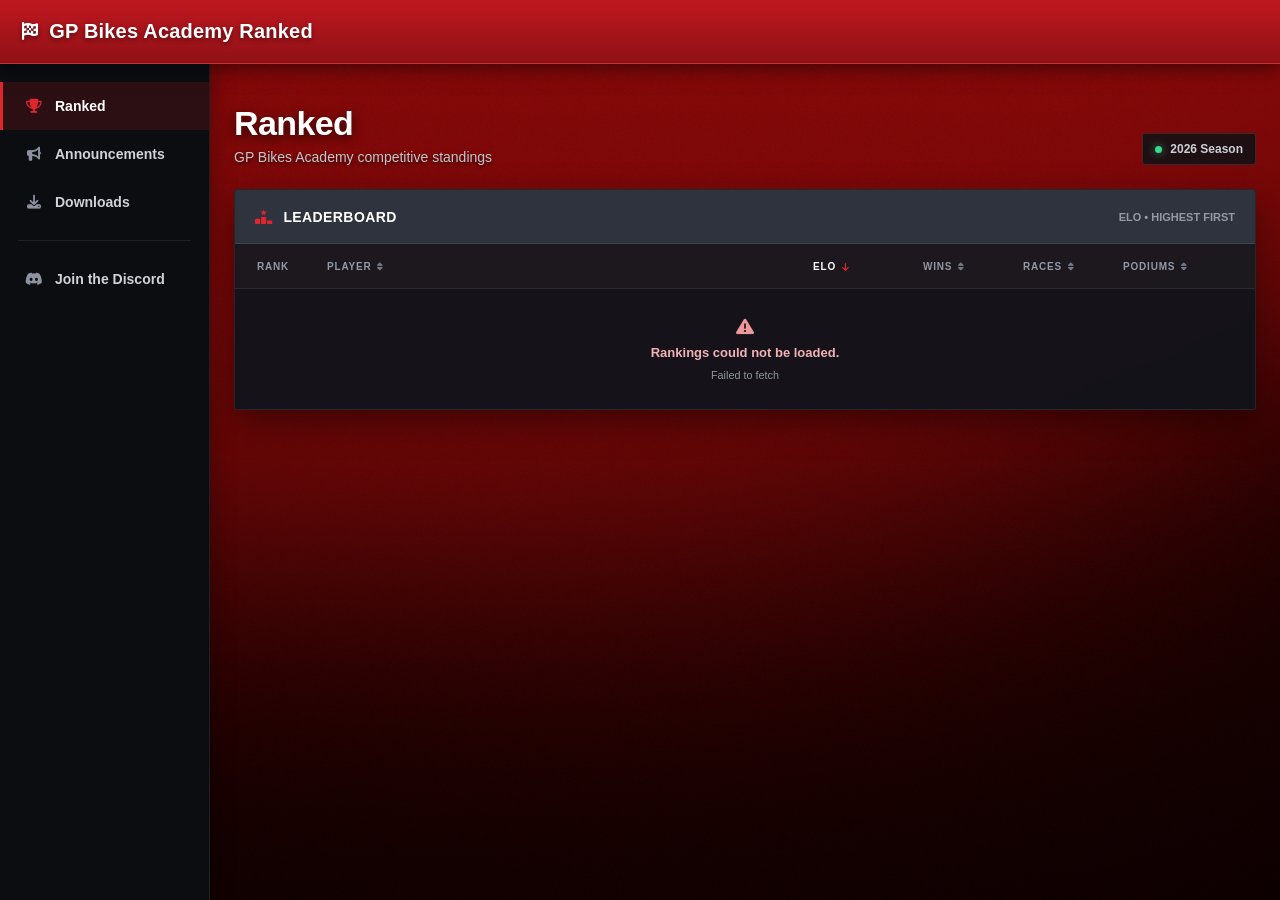
<file: index.html>
<!DOCTYPE html>
<html lang="en">
<head>
  <meta charset="UTF-8">
  <meta name="viewport" content="width=device-width, initial-scale=1.0">
  <title>GP Bikes Academy Ranked</title>

  <link rel="stylesheet" href="https://cdnjs.cloudflare.com/ajax/libs/font-awesome/6.5.1/css/all.min.css">
  <link rel="stylesheet" href="./style.css">

  <style>
    .player {
      grid-template-columns: 70px minmax(180px, 1fr) 110px 100px 100px 110px;
    }

    .sort-button {
      border: 0;
      padding: 0;
      background: none;
      color: inherit;
      font: inherit;
      text-transform: inherit;
      letter-spacing: inherit;
      cursor: pointer;
      display: flex;
      align-items: center;
      gap: 6px;
    }

    .sort-button:hover,
    .sort-button.active {
      color: white;
    }

    .sort-button i {
      font-size: 9px;
      color: #737b87;
    }

    .sort-button.active i {
      color: #df252d;
    }

    .races {
      color: #d1d5db;
      font-weight: bold;
    }

    .podiums {
      color: #f5c84c;
      font-weight: bold;
    }

    @media (max-width: 700px) {
      .leaderboard {
        overflow-x: auto;
      }

      .player {
        width: 650px;
        grid-template-columns: 45px 180px 90px 80px 80px 90px;
      }
    }
  </style>
</head>

<body>

<header class="topbar">
  <div class="brand">
    <i class="fa-solid fa-flag-checkered"></i>
    <span>GP Bikes Academy Ranked</span>
  </div>
</header>

<nav class="sidebar">
  <a href="./index.html" class="active">
    <i class="fa-solid fa-trophy"></i>
    <span>Ranked</span>
  </a>

  <a href="./announcements.html">
    <i class="fa-solid fa-bullhorn"></i>
    <span>Announcements</span>
  </a>

  <a href="./downloads.html">
    <i class="fa-solid fa-download"></i>
    <span>Downloads</span>
  </a>

  <div class="sidebar-divider"></div>

  <a href="https://discord.gg/NGwKCQ96m8" target="_blank" rel="noopener noreferrer">
    <i class="fa-brands fa-discord"></i>
    <span>Join the Discord</span>
  </a>
</nav>

<main class="page">
  <div class="page-content">

    <div class="page-title">
      <div>
        <h1>Ranked</h1>
        <p>GP Bikes Academy competitive standings</p>
      </div>

      <div class="season-badge">
        <span class="live-dot"></span>
        2026 Season
      </div>
    </div>

    <section class="panel">

      <div class="panel-title">
        <div>
          <i class="fa-solid fa-ranking-star"></i>
          Leaderboard
        </div>

        <span id="sort-description">Elo • Highest first</span>
      </div>

      <div class="leaderboard">

        <div class="player leaderboard-header">
          <div>Rank</div>

          <div>
            <button class="sort-button" data-sort="name">
              Player <i class="fa-solid fa-sort"></i>
            </button>
          </div>

          <div>
            <button class="sort-button active" data-sort="elo">
              Elo <i class="fa-solid fa-arrow-down"></i>
            </button>
          </div>

          <div>
            <button class="sort-button" data-sort="wins">
              Wins <i class="fa-solid fa-sort"></i>
            </button>
          </div>

          <div>
            <button class="sort-button" data-sort="races">
              Races <i class="fa-solid fa-sort"></i>
            </button>
          </div>

          <div>
            <button class="sort-button" data-sort="podiums">
              Podiums <i class="fa-solid fa-sort"></i>
            </button>
          </div>
        </div>

        <div id="players">
          <div class="status-message">
            <i class="fa-solid fa-spinner fa-spin"></i>
            Loading rankings...
          </div>
        </div>

      </div>
    </section>

  </div>
</main>

<script>
const ELO_URL = "https://raw.githubusercontent.com/brannygpbikes-web/brannygpbikes.github.io/refs/heads/main/elo_db.json";

let playerData = [];
let sortBy = "elo";
let sortDirection = "desc";

async function loadPlayers() {
  const container = document.getElementById("players");

  try {
    const response = await fetch(ELO_URL + "?v=" + Date.now(), {
      cache: "no-store"
    });

    if (!response.ok) {
      throw new Error("HTTP " + response.status);
    }

    const json = await response.json();

    playerData = Object.entries(json).map(([name, stats]) => ({
      name,
      elo: Number(stats.elo) || 0,
      wins: Number(stats.wins) || 0,
      races: Number(stats.races) || 0,
      podiums: Number(stats.podiums) || 0
    }));

    sortAndRender();

  } catch (error) {
    console.error(error);

    container.innerHTML = `
      <div class="status-message error-message">
        <i class="fa-solid fa-triangle-exclamation"></i>
        <strong>Rankings could not be loaded.</strong>
        <small>${escapeHTML(error.message)}</small>
      </div>
    `;
  }
}

function sortAndRender() {
  playerData.sort((a, b) => {

    if (sortBy === "name") {
      const result = a.name.localeCompare(b.name, undefined, {
        sensitivity: "base"
      });

      return sortDirection === "asc" ? result : -result;
    }

    const aValue = a[sortBy];
    const bValue = b[sortBy];

    if (aValue === bValue) {
      if (sortBy !== "elo" && a.elo !== b.elo) {
        return b.elo - a.elo;
      }

      return a.name.localeCompare(b.name);
    }

    return sortDirection === "desc"
      ? bValue - aValue
      : aValue - bValue;
  });

  renderPlayers();
  updateSortDisplay();
}

function renderPlayers() {
  const container = document.getElementById("players");
  container.innerHTML = "";

  if (playerData.length === 0) {
    container.innerHTML = `
      <div class="status-message">
        No ranked players yet.
      </div>
    `;
    return;
  }

  playerData.forEach((player, index) => {
    const row = document.createElement("div");
    row.className = "player";

    let rankClass = "";

    if (index === 0) rankClass = "rank-gold";
    if (index === 1) rankClass = "rank-silver";
    if (index === 2) rankClass = "rank-bronze";

    row.innerHTML = `
      <div class="rank ${rankClass}">${index + 1}</div>
      <div class="player-name">${escapeHTML(player.name)}</div>
      <div class="elo">${player.elo}</div>
      <div class="wins">${player.wins}</div>
      <div class="races">${player.races}</div>
      <div class="podiums">${player.podiums}</div>
    `;

    container.appendChild(row);
  });
}

document.querySelectorAll(".sort-button").forEach(button => {
  button.addEventListener("click", () => {
    const selected = button.dataset.sort;

    if (selected === sortBy) {
      sortDirection = sortDirection === "desc" ? "asc" : "desc";
    } else {
      sortBy = selected;
      sortDirection = selected === "name" ? "asc" : "desc";
    }

    sortAndRender();
  });
});

function updateSortDisplay() {
  const labels = {
    name: "Player",
    elo: "Elo",
    wins: "Wins",
    races: "Races",
    podiums: "Podiums"
  };

  document.querySelectorAll(".sort-button").forEach(button => {
    const icon = button.querySelector("i");

    button.classList.remove("active");
    icon.className = "fa-solid fa-sort";

    if (button.dataset.sort === sortBy) {
      button.classList.add("active");

      icon.className = sortDirection === "desc"
        ? "fa-solid fa-arrow-down"
        : "fa-solid fa-arrow-up";
    }
  });

  let directionText;

  if (sortBy === "name") {
    directionText = sortDirection === "asc" ? "A–Z" : "Z–A";
  } else {
    directionText = sortDirection === "desc"
      ? "Highest first"
      : "Lowest first";
  }

  document.getElementById("sort-description").textContent =
    labels[sortBy] + " • " + directionText;
}

function escapeHTML(value) {
  const div = document.createElement("div");
  div.textContent = String(value ?? "");
  return div.innerHTML;
}

loadPlayers();
</script>

</body>
</html>
</file>
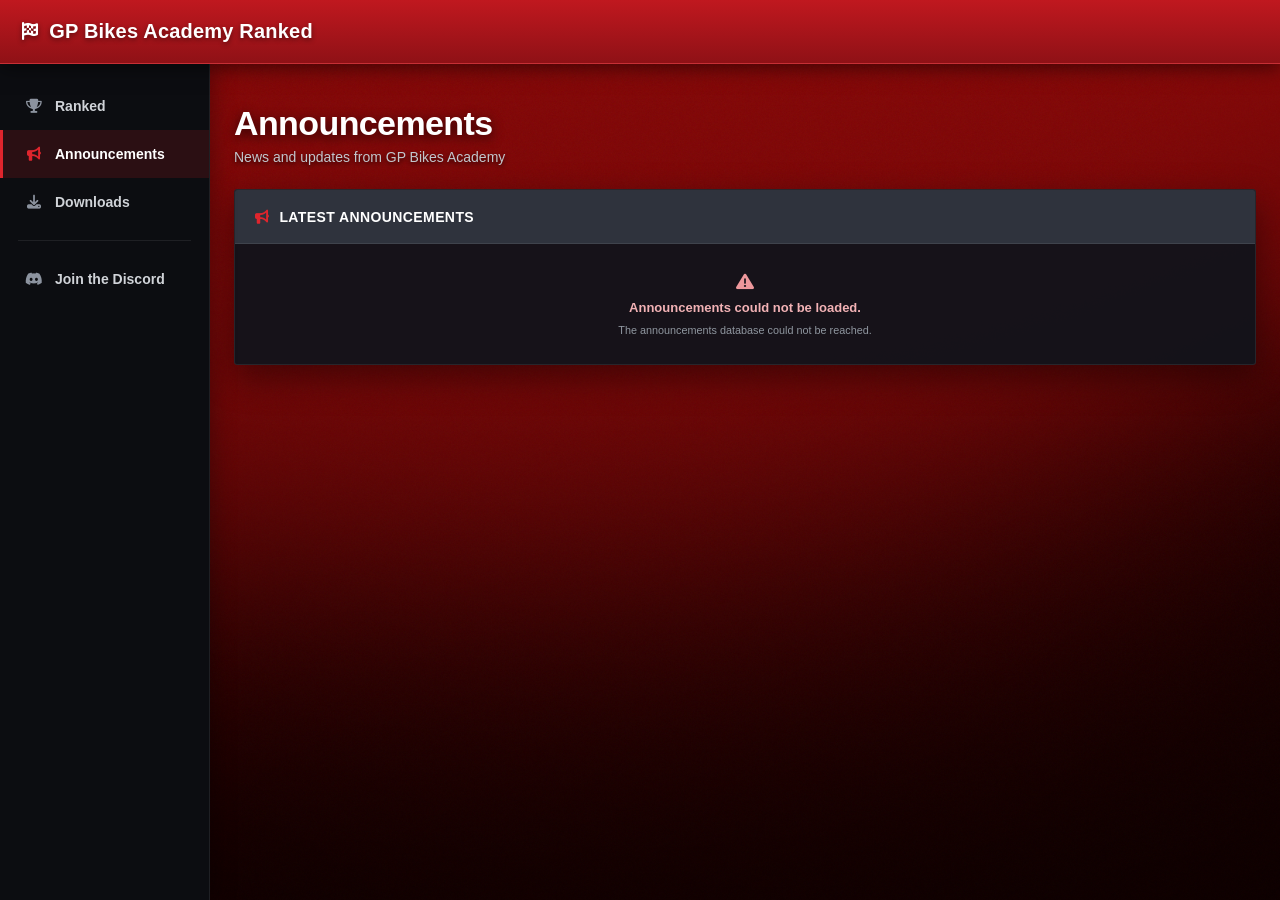
<file: announcements.html>
<!DOCTYPE html>
<html lang="en">

<head>

    <meta charset="UTF-8">

    <meta name="viewport"
          content="width=device-width, initial-scale=1.0">

    <title>Announcements | GP Bikes Academy Ranked</title>

    <link rel="stylesheet"
          href="https://cdnjs.cloudflare.com/ajax/libs/font-awesome/6.5.1/css/all.min.css">

    <link rel="stylesheet" href="./style.css">


    <style>

        .announcements-list {
            display: flex;
            flex-direction: column;
        }


        .announcement {
            padding: 22px;

            border-bottom:
                1px solid rgba(255, 255, 255, 0.08);

            transition:
                background 0.15s ease;
        }


        .announcement:last-child {
            border-bottom: none;
        }


        .announcement:hover {
            background:
                rgba(255, 255, 255, 0.035);
        }


        .announcement-top {
            display: flex;
            align-items: center;
            justify-content: space-between;

            gap: 20px;

            margin-bottom: 12px;
        }


        .announcement-title {
            margin: 0;

            color: #ffffff;

            font-size: 18px;

            font-weight: 700;
        }


        .announcement-date {
            flex-shrink: 0;

            color: #858c97;

            font-size: 12px;
        }


        .announcement-type {
            display: inline-flex;

            align-items: center;

            margin-bottom: 12px;

            padding: 5px 9px;

            border:
                1px solid rgba(192, 24, 31, 0.35);

            border-radius: 3px;

            color: #ef4b52;

            background:
                rgba(192, 24, 31, 0.12);

            font-size: 10px;

            font-weight: 700;

            letter-spacing: 0.5px;

            text-transform: uppercase;
        }


        .announcement-message {
            margin: 0;

            color: #b2b7c0;

            font-size: 14px;

            line-height: 1.65;

            white-space: pre-line;
        }


        @media (max-width: 700px) {

            .announcement {
                padding: 17px 14px;
            }

            .announcement-top {
                flex-direction: column;

                align-items: flex-start;

                gap: 6px;
            }

            .announcement-title {
                font-size: 15px;
            }

            .announcement-message {
                font-size: 13px;
            }

        }

    </style>

</head>


<body>


<header class="topbar">

    <div class="brand">

        <i class="fa-solid fa-flag-checkered"></i>

        <span>
            GP Bikes Academy Ranked
        </span>

    </div>

</header>


<nav class="sidebar">

    <a href="./index.html">

        <i class="fa-solid fa-trophy"></i>

        <span>Ranked</span>

    </a>


    <a href="./announcements.html"
       class="active">

        <i class="fa-solid fa-bullhorn"></i>

        <span>Announcements</span>

    </a>


    <a href="./downloads.html">

        <i class="fa-solid fa-download"></i>

        <span>Downloads</span>

    </a>


    <div class="sidebar-divider"></div>


    <a href="https://discord.gg/NGwKCQ96m8"
       target="_blank"
       rel="noopener noreferrer">

        <i class="fa-brands fa-discord"></i>

        <span>
            Join the Discord
        </span>

    </a>

</nav>


<main class="page">

    <div class="page-content">


        <div class="page-title">

            <div>

                <h1>
                    Announcements
                </h1>

                <p>
                    News and updates from GP Bikes Academy
                </p>

            </div>

        </div>


        <section class="panel">


            <div class="panel-title">

                <div>

                    <i class="fa-solid fa-bullhorn"></i>

                    Latest Announcements

                </div>

            </div>


            <div id="announcements"
                 class="announcements-list">

                <div class="status-message">

                    <i class="fa-solid fa-spinner fa-spin"></i>

                    Loading announcements...

                </div>

            </div>


        </section>


    </div>

</main>


<script>

const ANNOUNCEMENTS_URL =
    "https://raw.githubusercontent.com/brannygpbikes-web/brannygpbikes.github.io/refs/heads/main/announcements.json";


async function loadAnnouncements() {

    const container =
        document.getElementById(
            "announcements"
        );


    try {

        const response = await fetch(

            ANNOUNCEMENTS_URL +
            "?v=" +
            Date.now(),

            {
                cache: "no-store"
            }

        );


        if (!response.ok) {

            throw new Error(
                "Announcements returned HTTP " +
                response.status
            );

        }


        const data =
            await response.json();


        container.innerHTML = "";


        if (
            !data.announcements ||
            data.announcements.length === 0
        ) {

            container.innerHTML = `

                <div class="status-message">

                    No announcements yet.

                </div>

            `;

            return;

        }


        data.announcements.forEach(
            announcement => {


                const article =
                    document.createElement(
                        "article"
                    );


                article.className =
                    "announcement";


                const type =
                    announcement.type

                        ? `

                            <div class="announcement-type">

                                ${escapeHTML(
                                    announcement.type
                                )}

                            </div>

                          `

                        : "";


                article.innerHTML = `

                    <div class="announcement-top">

                        <h2 class="announcement-title">

                            ${escapeHTML(
                                announcement.title
                            )}

                        </h2>


                        <div class="announcement-date">

                            ${escapeHTML(
                                announcement.date || ""
                            )}

                        </div>

                    </div>


                    ${type}


                    <p class="announcement-message">

                        ${escapeHTML(
                            announcement.message || ""
                        )}

                    </p>

                `;


                container.appendChild(
                    article
                );

            }
        );

    }


    catch (error) {

        console.error(
            "Announcements error:",
            error
        );


        container.innerHTML = `

            <div class="status-message error-message">

                <i class="fa-solid fa-triangle-exclamation"></i>

                <strong>
                    Announcements could not be loaded.
                </strong>

                <small>
                    The announcements database could not be reached.
                </small>

            </div>

        `;

    }

}


function escapeHTML(value) {

    const element =
        document.createElement("div");

    element.textContent =
        String(value ?? "");

    return element.innerHTML;

}


loadAnnouncements();

</script>


</body>

</html>
</file>
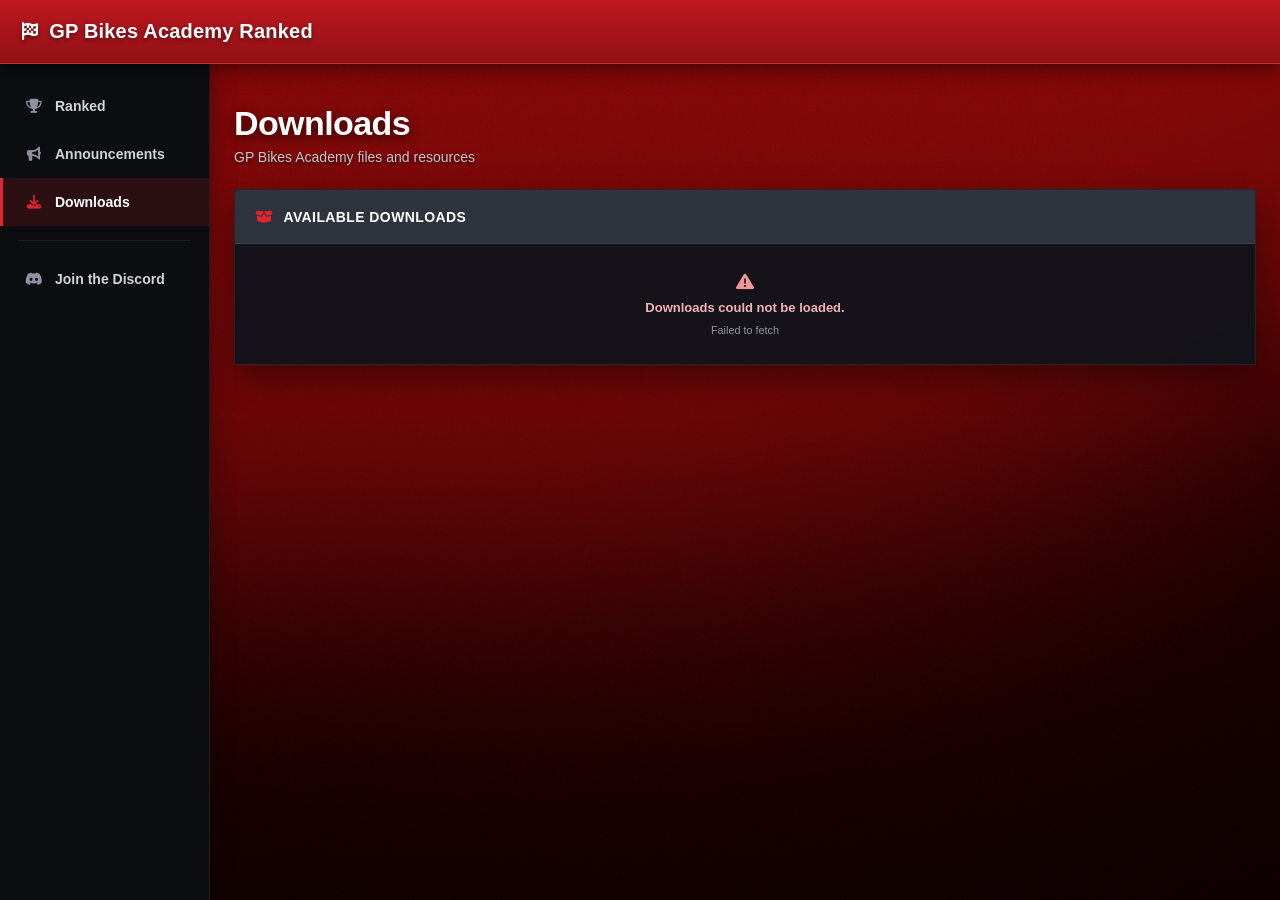
<file: downloads.html>
<!DOCTYPE html>
<html lang="en">

<head>
  <meta charset="UTF-8">
  <meta name="viewport" content="width=device-width, initial-scale=1.0">

  <title>Downloads | GP Bikes Academy Ranked</title>

  <link rel="stylesheet"
        href="https://cdnjs.cloudflare.com/ajax/libs/font-awesome/6.5.1/css/all.min.css">

  <link rel="stylesheet" href="./style.css">
</head>

<body>

<header class="topbar">
  <div class="brand">
    <i class="fa-solid fa-flag-checkered"></i>
    <span>GP Bikes Academy Ranked</span>
  </div>
</header>

<nav class="sidebar">

  <a href="./index.html">
    <i class="fa-solid fa-trophy"></i>
    <span>Ranked</span>
  </a>

  <a href="./announcements.html">
    <i class="fa-solid fa-bullhorn"></i>
    <span>Announcements</span>
  </a>

  <a href="./downloads.html" class="active">
    <i class="fa-solid fa-download"></i>
    <span>Downloads</span>
  </a>

  <div class="sidebar-divider"></div>

  <a href="https://discord.gg/NGwKCQ96m8"
     target="_blank"
     rel="noopener noreferrer">

    <i class="fa-brands fa-discord"></i>
    <span>Join the Discord</span>
  </a>

</nav>

<main class="page">

  <div class="page-content">

    <div class="page-title">
      <div>
        <h1>Downloads</h1>
        <p>GP Bikes Academy files and resources</p>
      </div>
    </div>

    <section class="panel">

      <div class="panel-title">
        <div>
          <i class="fa-solid fa-box-open"></i>
          Available Downloads
        </div>
      </div>

      <div id="downloads">

        <div class="status-message">
          <i class="fa-solid fa-spinner fa-spin"></i>
          Loading downloads...
        </div>

      </div>

    </section>

  </div>

</main>

<script>
const DOWNLOADS_URL =
  "https://raw.githubusercontent.com/brannygpbikes-web/brannygpbikes.github.io/refs/heads/main/downloads.json";

async function loadDownloads() {
  const container = document.getElementById("downloads");

  try {
    const response = await fetch(
      DOWNLOADS_URL + "?v=" + Date.now(),
      {
        cache: "no-store"
      }
    );

    if (!response.ok) {
      throw new Error("HTTP " + response.status);
    }

    const data = await response.json();

    container.innerHTML = "";

    if (!data.categories || data.categories.length === 0) {
      container.innerHTML = `
        <div class="status-message">
          No downloads available yet.
        </div>
      `;

      return;
    }

    data.categories.forEach(category => {
      const section = document.createElement("section");
      section.className = "download-section";

      const heading = document.createElement("div");
      heading.className = "download-category";

      heading.innerHTML = `
        <i class="${safeIcon(category.icon)}"></i>
        <span>${escapeHTML(category.name)}</span>
      `;

      section.appendChild(heading);

      const list = document.createElement("div");
      list.className = "download-list";

      if (!category.downloads || category.downloads.length === 0) {
        list.innerHTML = `
          <div class="status-message small">
            Nothing here yet.
          </div>
        `;
      } else {
        category.downloads.forEach(item => {
          const card = document.createElement("div");
          card.className = "download-card";

          card.innerHTML = `
            <div class="download-card-icon">
              <i class="${safeIcon(category.icon)}"></i>
            </div>

            <div class="download-details">
              <div class="download-name">
                ${escapeHTML(item.name)}
              </div>

              <div class="download-description">
                ${escapeHTML(item.description || "")}
              </div>
            </div>

            <a
              class="download-button"
              href="${safeURL(item.link)}"
              target="_blank"
              rel="noopener noreferrer"
            >
              <i class="fa-solid fa-download"></i>
              <span>Download</span>
            </a>
          `;

          list.appendChild(card);
        });
      }

      section.appendChild(list);
      container.appendChild(section);
    });

  } catch (error) {
    console.error("Downloads error:", error);

    container.innerHTML = `
      <div class="status-message error-message">
        <i class="fa-solid fa-triangle-exclamation"></i>

        <strong>
          Downloads could not be loaded.
        </strong>

        <small>
          ${escapeHTML(error.message)}
        </small>
      </div>
    `;
  }
}

function escapeHTML(value) {
  const div = document.createElement("div");
  div.textContent = String(value ?? "");
  return div.innerHTML;
}

function safeIcon(value) {
  const icon = String(value || "fa-solid fa-download");

  if (/^[a-zA-Z0-9 _-]+$/.test(icon)) {
    return icon;
  }

  return "fa-solid fa-download";
}

function safeURL(value) {
  const url = String(value || "").trim();

  if (
    url.startsWith("https://") ||
    url.startsWith("http://")
  ) {
    return url;
  }

  return "#";
}

loadDownloads();
</script>

</body>
</html>
</file>
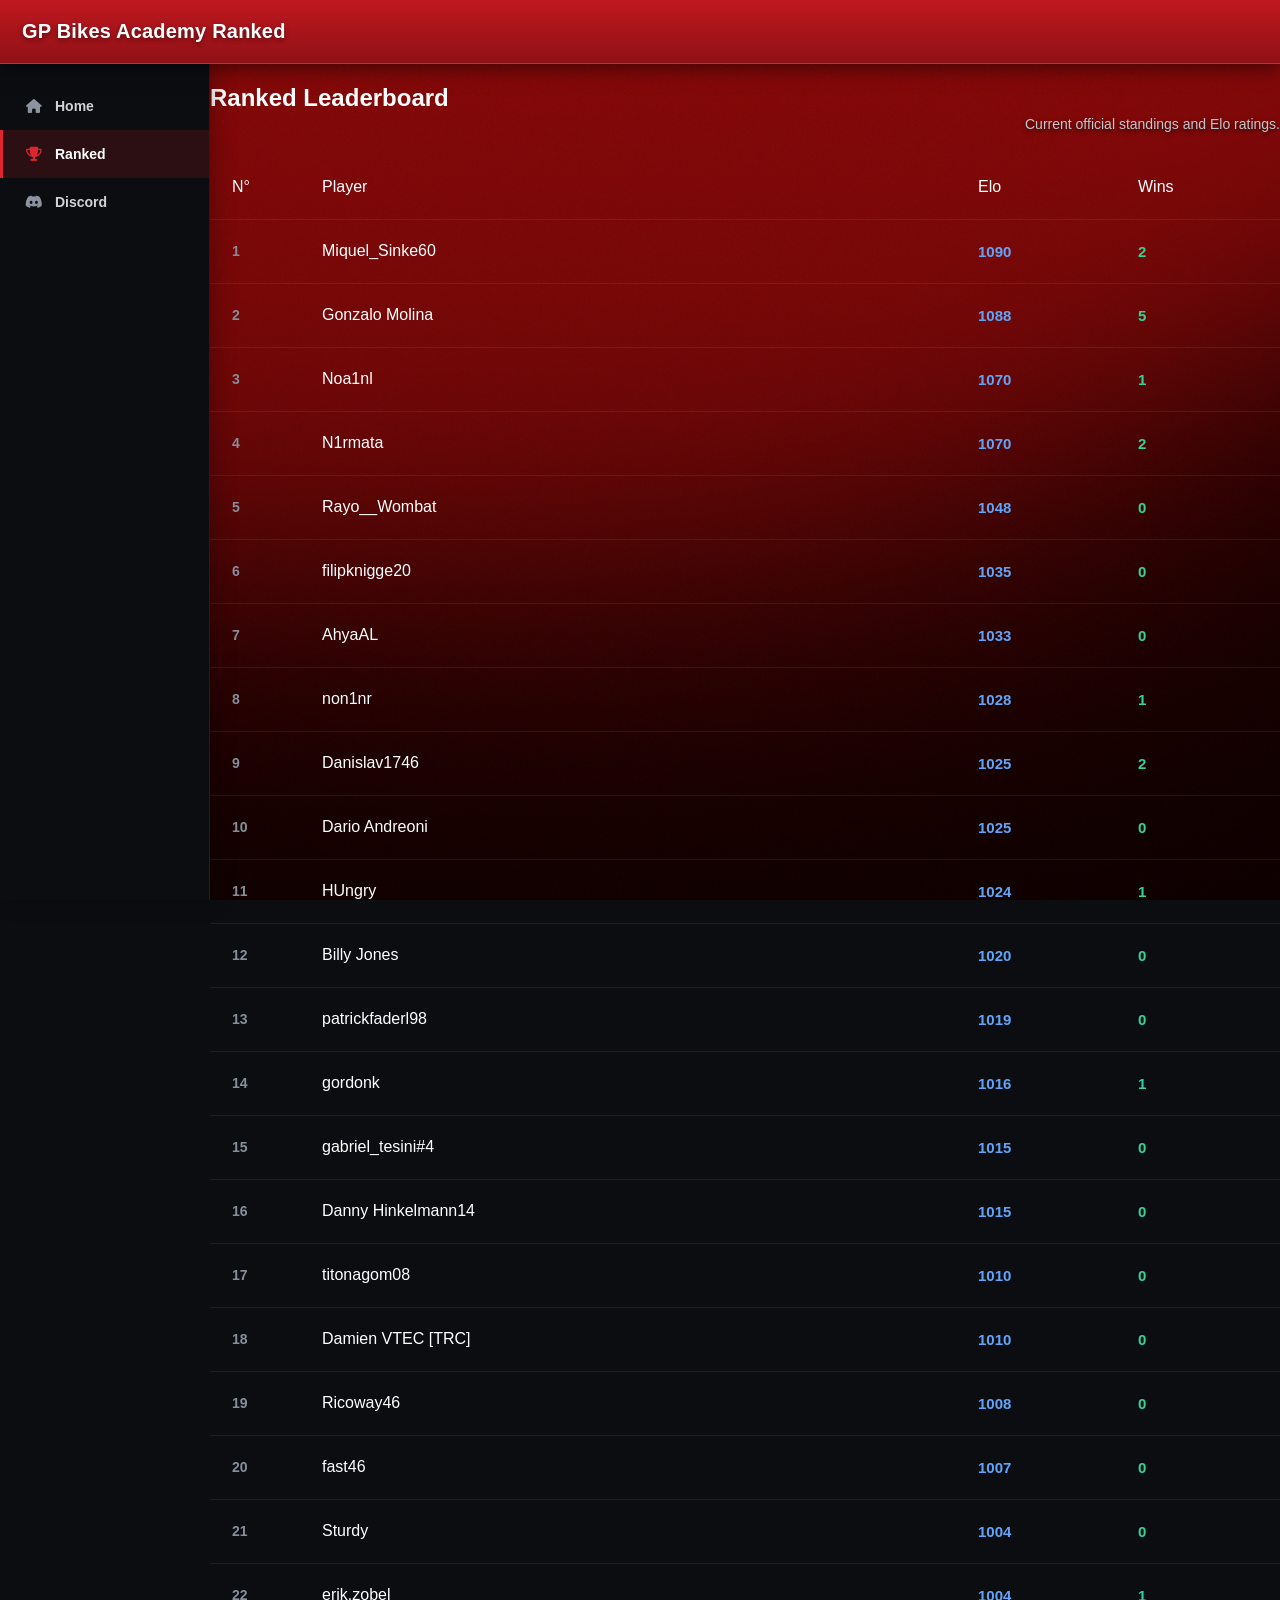
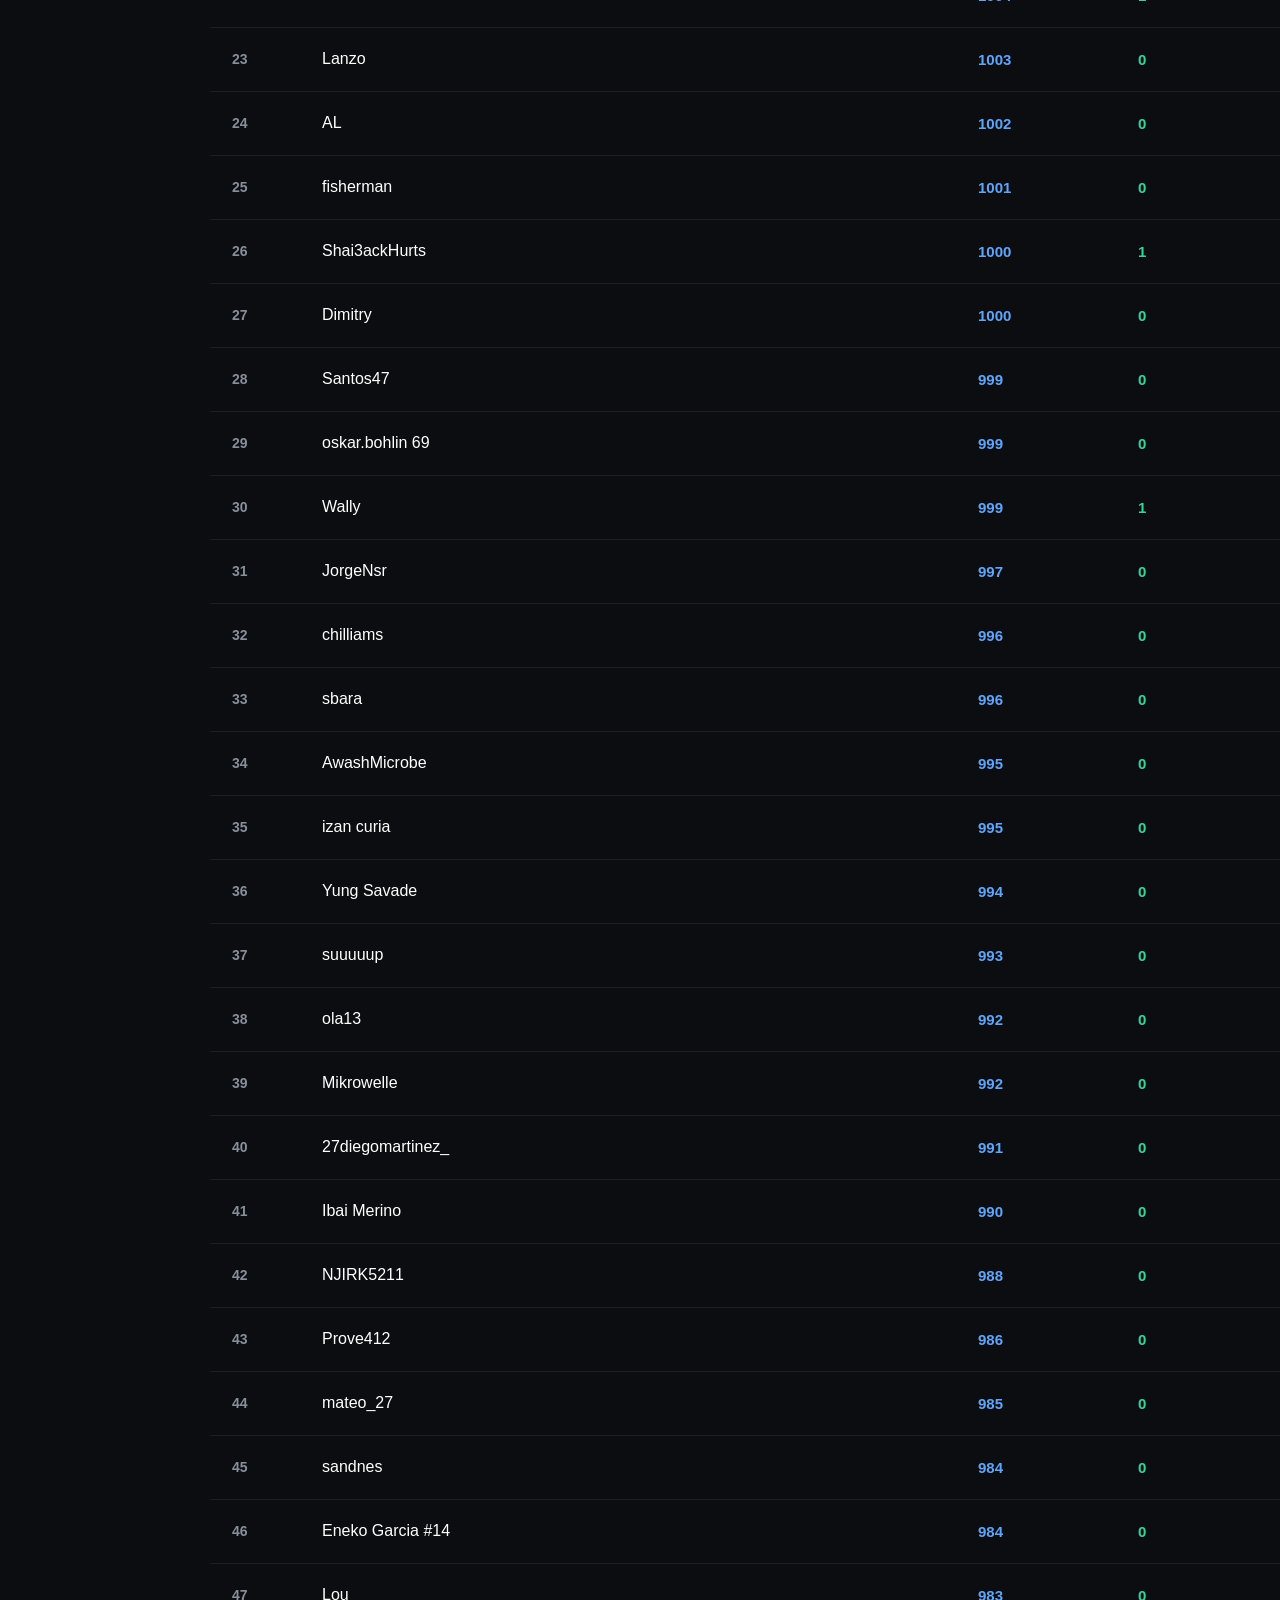
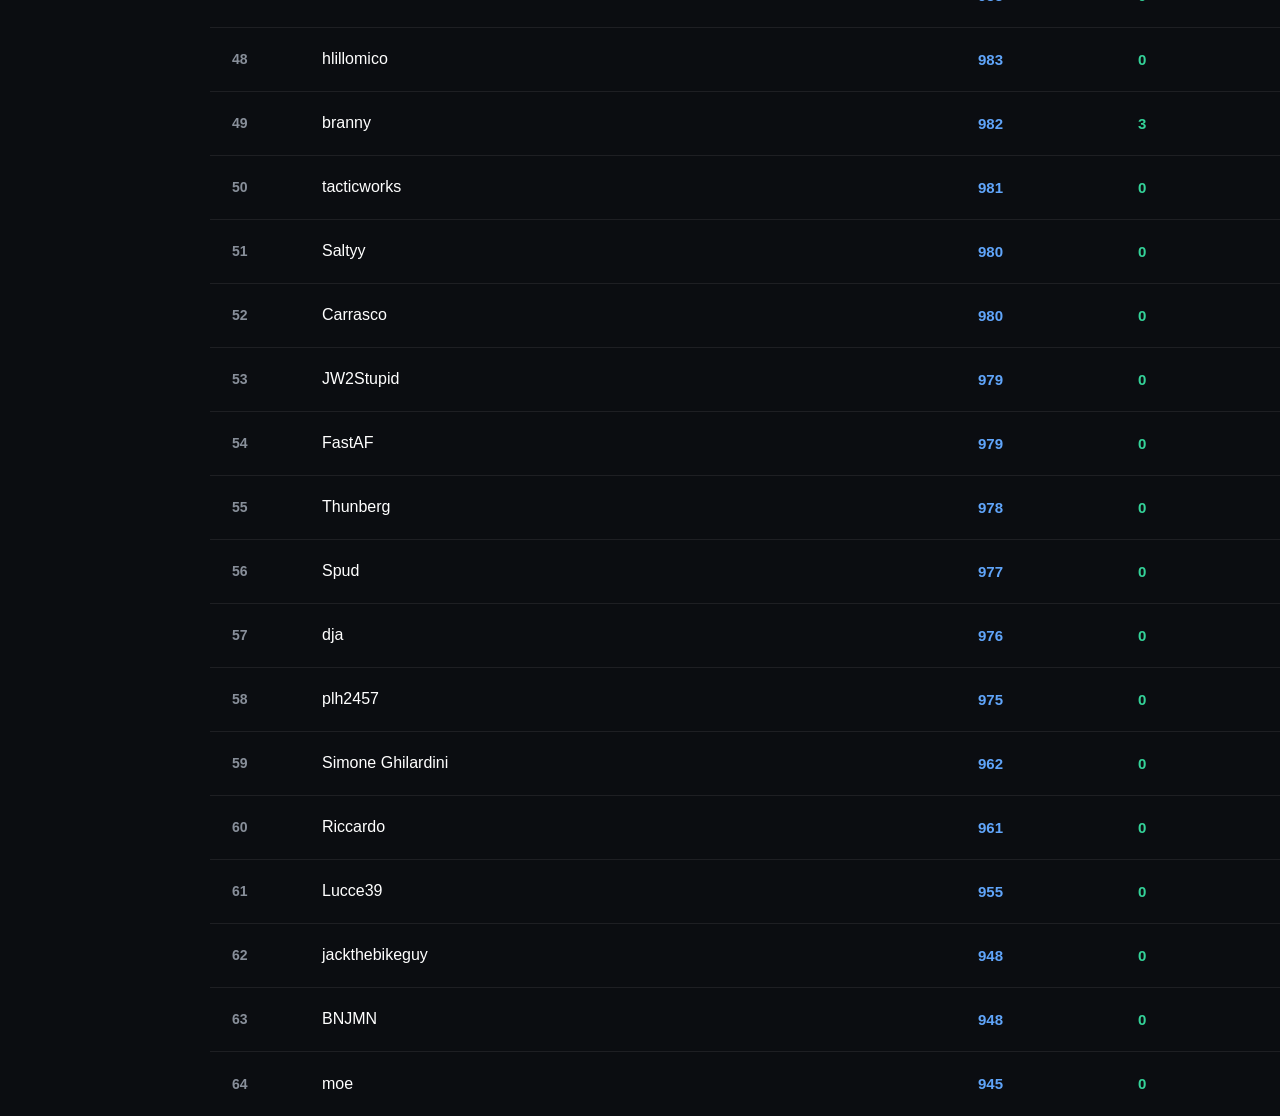
<file: ranked.html>
<!DOCTYPE html>
<html lang="en">
<head>
    <meta charset="UTF-8">
    <meta name="viewport" content="width=device-width, initial-scale=1.0">
    <title>GP Bikes Academy Ranked | Leaderboard</title>
    
    <!-- FontAwesome Icons -->
    <link rel="stylesheet" href="https://cdnjs.cloudflare.com/ajax/libs/font-awesome/6.5.1/css/all.min.css">
    <link rel="stylesheet" href="style.css">
</head>
<body>

  <header class="topbar">
    <div class="brand">GP Bikes Academy Ranked</div>
  </header>

  <nav class="sidebar">
    <a href="index.html"><i class="fas fa-house"></i><span class="label">Home</span></a>
    <a href="ranked.html" class="active"><i class="fas fa-trophy"></i><span class="label">Ranked</span></a>
    <a href="https://discord.gg/YOUR-INVITE-CODE" target="_blank" rel="noopener noreferrer">
      <i class="fab fa-discord"></i><span class="label">Discord</span>
    </a>
  </nav>

  <main class="page">
    <div class="page-title">
      <h2>Ranked Leaderboard</h2>
      <p>Current official standings and Elo ratings.</p>
    </div>

    <div class="container">
      <div class="leaderboard">
        <!-- Table Headings -->
        <div class="player headers">
            <div>N°</div>
            <div>Player</div>
            <div>Elo</div>
            <div>Wins</div>
        </div>

        <!-- Players populated by Script -->
        <div id="players">
            <!-- Fallback Static Data -->
            <div class="player">
                <div class="rank">1</div>
                <div class="name">branny</div>
                <div class="elo">1021</div>
                <div class="wins">2</div>
            </div>
            <div class="player">
                <div class="rank">2</div>
                <div class="name">Scorlog</div>
                <div class="elo">1001</div>
                <div class="wins">—</div>
            </div>
            <div class="player">
                <div class="rank">3</div>
                <div class="name">Shai3ackHurts</div>
                <div class="elo">995</div>
                <div class="wins">1</div>
            </div>
            <div class="player">
                <div class="rank">4</div>
                <div class="name">MIRICI</div>
                <div class="elo">983</div>
                <div class="wins">0</div>
            </div>
        </div>
      </div>
    </div>
  </main>

  <script>
    async function loadPlayers() {
        const container = document.getElementById("players");

        try {
            const response = await fetch("elo_db.json");
            if (!response.ok) throw new Error("Could not load elo_db.json");

            const data = await response.json();

            const players = Object.entries(data).map(([name, stats]) => ({
                name: name,
                elo: stats.elo ?? 0,
                wins: stats.wins
            }));

            players.sort((a, b) => b.elo - a.elo);
            container.innerHTML = "";

            players.forEach((player, index) => {
                const row = document.createElement("div");
                row.className = "player";

                const wins = player.wins !== undefined ? player.wins : "—";

                row.innerHTML = `
                    <div class="rank">${index + 1}</div>
                    <div class="name">${escapeHTML(player.name)}</div>
                    <div class="elo">${player.elo}</div>
                    <div class="wins">${wins}</div>
                `;
                container.appendChild(row);
            });

        } catch (error) {
            console.warn("Using static fallback HTML:", error.message);
        }
    }

    function escapeHTML(text) {
        const div = document.createElement("div");
        div.textContent = text;
        return div.innerHTML;
    }

    loadPlayers();
  </script>

</body>
</html>
</file>
<file: style.css>
/* ==========================================================
   GP BIKES ACADEMY RANKED
   ========================================================== */


/* ---------- RESET ---------- */

* {
    box-sizing: border-box;
}


:root {
    --red: #c0181f;
    --red-light: #df252d;
    --red-dark: #8f1116;

    --topbar-height: 64px;
    --sidebar-width: 210px;

    --page-bg: #0b0d11;

    --panel: rgba(17, 20, 27, 0.95);
    --panel-header: rgba(48, 53, 63, 0.96);

    --border: rgba(255, 255, 255, 0.08);

    --text: #ffffff;
    --text-soft: #d1d5db;
    --text-muted: #9299a5;

    --blue: #60a5fa;
    --green: #34d399;
}


html {
    margin: 0;
    min-height: 100%;

    background: var(--page-bg);
}


body {
    margin: 0;

    min-height: 100vh;

    font-family:
        Arial,
        Helvetica,
        sans-serif;

    color: var(--text);

    background-color: var(--page-bg);

    overflow-x: hidden;
}


a {
    color: inherit;
    text-decoration: none;
}


/* ==========================================================
   BACKGROUND
   ========================================================== */

body::before {
    content: "";

    position: fixed;

    top: var(--topbar-height);
    right: 0;
    bottom: 0;
    left: var(--sidebar-width);

    background:
        linear-gradient(
            rgba(0, 0, 0, 0.42),
            rgba(0, 0, 0, 0.62)
        ),
        url("./background.png");

    background-size: cover;
    background-position: center center;
    background-repeat: no-repeat;

    z-index: 0;

    pointer-events: none;
}


/* ==========================================================
   TOP BAR
   ========================================================== */

.topbar {
    position: fixed;

    top: 0;
    left: 0;
    right: 0;

    height: var(--topbar-height);

    display: flex;
    align-items: center;

    padding: 0 22px;

    background:
        linear-gradient(
            180deg,
            var(--red) 0%,
            var(--red-dark) 100%
        );

    border-bottom:
        1px solid rgba(255, 255, 255, 0.1);

    box-shadow:
        0 4px 18px rgba(0, 0, 0, 0.5);

    z-index: 1000;
}


.brand {
    display: flex;
    align-items: center;

    gap: 11px;

    font-size: 20px;
    font-weight: 700;

    letter-spacing: 0.2px;

    text-shadow:
        0 2px 5px rgba(0, 0, 0, 0.45);
}


.brand i {
    font-size: 18px;
}


/* ==========================================================
   SIDEBAR
   ========================================================== */

.sidebar {
    position: fixed;

    top: var(--topbar-height);
    left: 0;
    bottom: 0;

    width: var(--sidebar-width);

    padding-top: 18px;

    background:
        rgba(13, 14, 18, 0.98);

    border-right:
        1px solid var(--border);

    box-shadow:
        5px 0 20px rgba(0, 0, 0, 0.25);

    z-index: 900;
}


.sidebar a {
    position: relative;

    display: flex;
    align-items: center;

    gap: 12px;

    min-height: 48px;

    padding: 0 21px;

    color: #d0d3d8;

    border-left:
        3px solid transparent;

    font-size: 14px;
    font-weight: 700;

    transition:
        background 0.15s ease,
        color 0.15s ease,
        border-color 0.15s ease;
}


.sidebar a i {
    width: 19px;

    color: #8c939f;

    text-align: center;

    transition: color 0.15s ease;
}


.sidebar a:hover {
    color: white;

    background:
        rgba(255, 255, 255, 0.045);
}


.sidebar a:hover i {
    color: #c4c8cf;
}


.sidebar a.active {
    color: white;

    background:
        rgba(192, 24, 31, 0.17);

    border-left-color:
        var(--red-light);
}


.sidebar a.active i {
    color:
        var(--red-light);
}


.sidebar-divider {
    height: 1px;

    margin: 14px 18px;

    background:
        rgba(255, 255, 255, 0.08);
}


/* ==========================================================
   PAGE
   ========================================================== */

.page {
    position: relative;

    z-index: 1;

    min-height: 100vh;

    margin-left:
        var(--sidebar-width);

    padding-top:
        var(--topbar-height);
}


.page-content {
    width:
        min(1150px, calc(100% - 48px));

    margin: 0 auto;

    padding:
        42px 0 70px;
}


/* ==========================================================
   PAGE TITLE
   ========================================================== */

.page-title {
    display: flex;
    align-items: flex-end;
    justify-content: space-between;

    gap: 25px;

    margin-bottom: 24px;
}


.page-title h1 {
    margin: 0;

    font-size: 34px;
    line-height: 1;

    letter-spacing: -0.6px;

    text-shadow:
        0 3px 12px rgba(0, 0, 0, 0.7);
}


.page-title p {
    margin:
        9px 0 0;

    color:
        #c2c6cc;

    font-size:
        14px;

    text-shadow:
        0 2px 5px rgba(0, 0, 0, 0.7);
}


.season-badge {
    display: flex;
    align-items: center;

    gap: 8px;

    padding:
        8px 12px;

    border:
        1px solid rgba(255, 255, 255, 0.11);

    border-radius:
        3px;

    background:
        rgba(15, 17, 22, 0.85);

    color:
        #cdd1d7;

    font-size:
        12px;

    font-weight:
        700;
}


.live-dot {
    width: 7px;
    height: 7px;

    border-radius: 50%;

    background:
        #39d98a;

    box-shadow:
        0 0 8px rgba(57, 217, 138, 0.7);
}


/* ==========================================================
   PANELS
   ========================================================== */

.panel {
    overflow: hidden;

    border:
        1px solid var(--border);

    border-radius:
        3px;

    background:
        var(--panel);

    box-shadow:
        0 12px 35px rgba(0, 0, 0, 0.42);
}


.panel-title {
    min-height: 54px;

    display: flex;
    align-items: center;
    justify-content: space-between;

    gap: 20px;

    padding:
        0 20px;

    background:
        var(--panel-header);

    border-bottom:
        1px solid var(--border);
}


.panel-title > div {
    display: flex;
    align-items: center;

    gap: 10px;

    font-size:
        14px;

    font-weight:
        700;

    text-transform:
        uppercase;

    letter-spacing:
        0.4px;
}


.panel-title > div i {
    color:
        var(--red-light);
}


.panel-title > span {
    color:
        #949ba6;

    font-size:
        11px;

    font-weight:
        700;

    text-transform:
        uppercase;
}


/* ==========================================================
   LEADERBOARD
   ========================================================== */

.player {
    display: grid;

    grid-template-columns:
        90px
        minmax(200px, 1fr)
        160px
        120px;

    align-items: center;

    min-height: 64px;

    padding:
        0 22px;

    border-bottom:
        1px solid var(--border);

    transition:
        background 0.15s ease;
}


.player:last-child {
    border-bottom: 0;
}


.player:not(.leaderboard-header):hover {
    background:
        rgba(255, 255, 255, 0.045);
}


.leaderboard-header {
    min-height: 45px;

    color:
        #9299a5;

    background:
        rgba(255, 255, 255, 0.025);

    font-size:
        10px;

    font-weight:
        700;

    text-transform:
        uppercase;

    letter-spacing:
        0.8px;
}


.rank {
    color:
        #888f9a;

    font-size:
        14px;

    font-weight:
        700;
}


.rank-gold {
    color:
        #f5c84c;
}


.rank-silver {
    color:
        #d2d6dc;
}


.rank-bronze {
    color:
        #d29460;
}


.player-name {
    overflow: hidden;

    color:
        #f4f4f5;

    font-size:
        16px;

    font-weight:
        700;

    text-overflow:
        ellipsis;

    white-space:
        nowrap;
}


.elo {
    color:
        var(--blue);

    font-size:
        15px;

    font-weight:
        700;
}


.wins {
    color:
        var(--green);

    font-size:
        15px;

    font-weight:
        700;
}


/* ==========================================================
   DOWNLOADS
   ========================================================== */

.download-section {
    border-bottom:
        1px solid var(--border);
}


.download-section:last-child {
    border-bottom: 0;
}


.download-category {
    display: flex;
    align-items: center;

    gap: 10px;

    min-height: 45px;

    padding:
        0 20px;

    color:
        #c8ccd2;

    background:
        rgba(255, 255, 255, 0.025);

    border-bottom:
        1px solid var(--border);

    font-size:
        12px;

    font-weight:
        700;

    text-transform:
        uppercase;

    letter-spacing:
        0.7px;
}


.download-category i {
    width: 18px;

    color:
        var(--red-light);

    text-align: center;
}


.download-card {
    display: flex;
    align-items: center;

    gap: 17px;

    min-height: 82px;

    padding:
        15px 20px;

    border-bottom:
        1px solid var(--border);

    transition:
        background 0.15s ease;
}


.download-card:last-child {
    border-bottom: 0;
}


.download-card:hover {
    background:
        rgba(255, 255, 255, 0.04);
}


.download-card-icon {
    width: 42px;
    height: 42px;

    flex-shrink: 0;

    display: flex;
    align-items: center;
    justify-content: center;

    border:
        1px solid rgba(192, 24, 31, 0.3);

    border-radius:
        3px;

    color:
        #e42b33;

    background:
        rgba(192, 24, 31, 0.13);
}


.download-details {
    min-width: 0;

    flex: 1;
}


.download-name {
    overflow: hidden;

    margin-bottom:
        5px;

    color:
        #f4f4f5;

    font-size:
        16px;

    font-weight:
        700;

    text-overflow:
        ellipsis;

    white-space:
        nowrap;
}


.download-description {
    color:
        #9198a3;

    font-size:
        13px;

    line-height:
        1.4;
}


.download-button {
    flex-shrink: 0;

    display: inline-flex;
    align-items: center;
    justify-content: center;

    gap: 8px;

    min-width: 115px;

    padding:
        10px 15px;

    border:
        1px solid rgba(255, 255, 255, 0.09);

    border-radius:
        3px;

    color:
        white;

    background:
        linear-gradient(
            180deg,
            var(--red),
            var(--red-dark)
        );

    box-shadow:
        0 3px 10px rgba(0, 0, 0, 0.3);

    font-size:
        12px;

    font-weight:
        700;

    transition:
        filter 0.15s ease,
        transform 0.15s ease;
}


.download-button:hover {
    filter:
        brightness(1.12);

    transform:
        translateY(-1px);
}


/* ==========================================================
   STATUS / ERROR
   ========================================================== */

.status-message {
    min-height: 120px;

    display: flex;
    flex-direction: column;
    align-items: center;
    justify-content: center;

    gap: 9px;

    padding: 25px;

    color:
        #969da8;

    text-align:
        center;

    font-size:
        13px;
}


.status-message > i {
    font-size:
        18px;
}


.status-message.small {
    min-height:
        75px;
}


.error-message {
    color:
        #ee989c;
}


.error-message strong {
    color:
        #f2b2b5;
}


.error-message small {
    color:
        #8f969f;
}


/* ==========================================================
   TABLET / MOBILE
   ========================================================== */

@media (max-width: 700px) {

    :root {
        --sidebar-width: 62px;
        --topbar-height: 58px;
    }


    body::before {
        left:
            var(--sidebar-width);

        top:
            var(--topbar-height);
    }


    .topbar {
        padding:
            0 15px;
    }


    .brand {
        font-size:
            15px;

        gap:
            8px;
    }


    .brand i {
        font-size:
            14px;
    }


    .sidebar {
        padding-top:
            12px;
    }


    .sidebar a {
        justify-content:
            center;

        min-height:
            52px;

        padding:
            0;

        border-left-width:
            3px;
    }


    .sidebar a i {
        width:
            auto;

        font-size:
            17px;
    }


    .sidebar a span {
        display:
            none;
    }


    .sidebar-divider {
        margin:
            10px 11px;
    }


    .page-content {
        width:
            calc(100% - 20px);

        padding:
            25px 0 40px;
    }


    .page-title {
        align-items:
            flex-start;

        flex-direction:
            column;

        gap:
            12px;

        margin-bottom:
            18px;
    }


    .page-title h1 {
        font-size:
            28px;
    }


    .page-title p {
        font-size:
            12px;
    }


    .season-badge {
        padding:
            6px 9px;

        font-size:
            10px;
    }


    .panel-title {
        min-height:
            48px;

        padding:
            0 12px;
    }


    .panel-title > div {
        font-size:
            12px;
    }


    .panel-title > span {
        display:
            none;
    }


    .player {
        grid-template-columns:
            42px
            minmax(0, 1fr)
            66px
            52px;

        min-height:
            59px;

        padding:
            0 10px;
    }


    .leaderboard-header {
        min-height:
            42px;

        font-size:
            8px;
    }


    .rank {
        font-size:
            12px;
    }


    .player-name {
        font-size:
            13px;
    }


    .elo,
    .wins {
        font-size:
            12px;
    }


    .download-category {
        min-height:
            42px;

        padding:
            0 12px;

        font-size:
            10px;
    }


    .download-card {
        gap:
            10px;

        min-height:
            74px;

        padding:
            12px;
    }


    .download-card-icon {
        width:
            35px;

        height:
            35px;

        font-size:
            13px;
    }


    .download-name {
        font-size:
            13px;
    }


    .download-description {
        font-size:
            11px;
    }


    .download-button {
        min-width:
            40px;

        width:
            40px;

        height:
            36px;

        padding:
            0;
    }


    .download-button span {
        display:
            none;
    }

}


/* ==========================================================
   VERY SMALL PHONES
   ========================================================== */

@media (max-width: 420px) {

    .brand span {
        font-size:
            13px;
    }


    .player {
        grid-template-columns:
            34px
            minmax(0, 1fr)
            58px
            43px;

        padding:
            0 7px;
    }


    .player-name {
        font-size:
            12px;
    }


    .elo,
    .wins {
        font-size:
            11px;
    }

}
```
</file>
